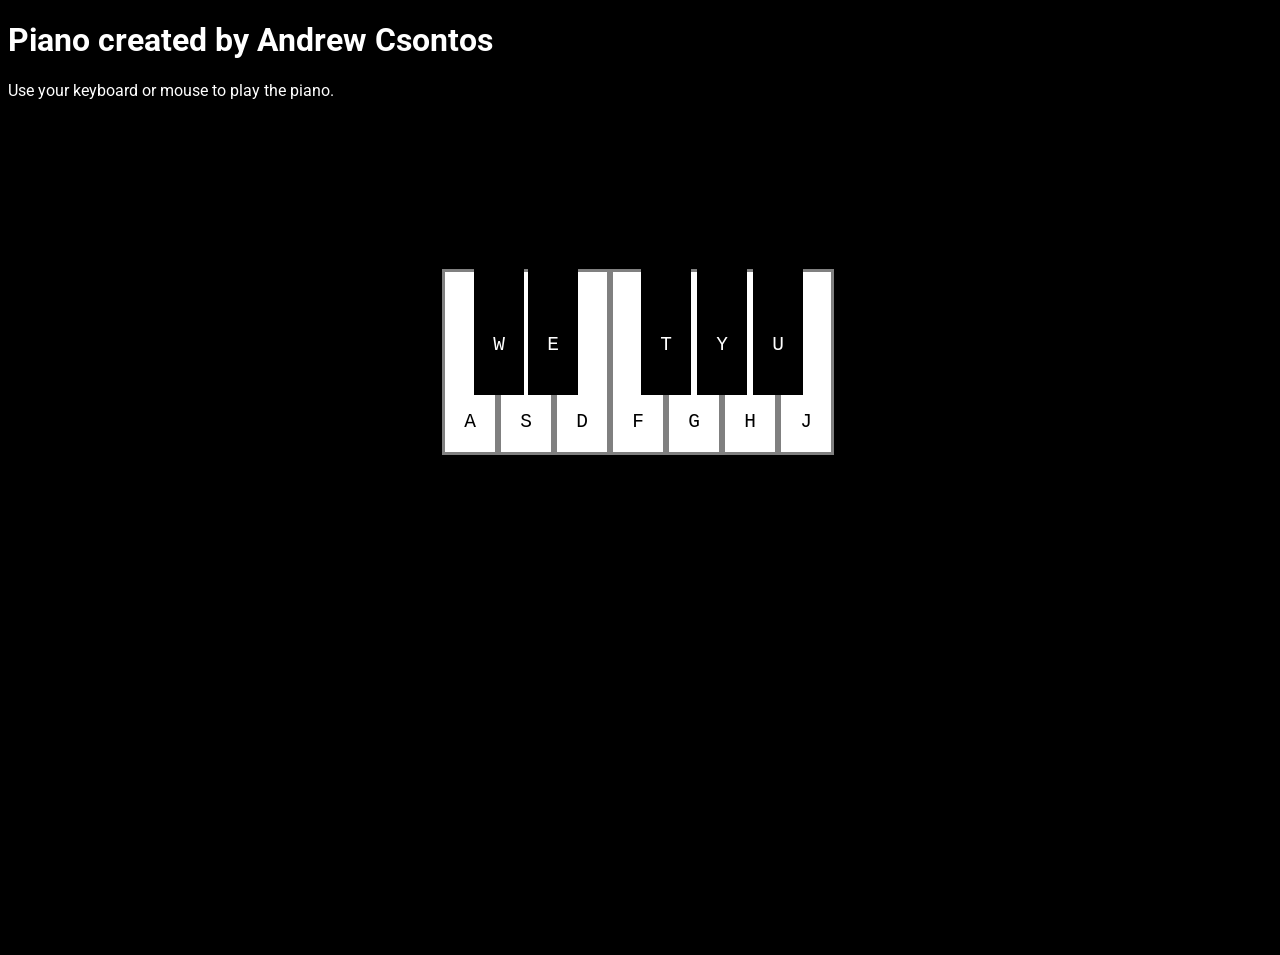
<file: index.html>
<!DOCTYPE html>
<html>
<head>
    <meta charset="utf-8">
    <title>Virtual Piano</title>
    <link rel="stylesheet" href="style.css">
    <link href="https://fonts.googleapis.com/css2?family=Roboto&display=swap" rel="stylesheet">
</head>
<body>
<h1>Piano created by Andrew Csontos</h1>
<p>Use your keyboard or mouse to play the piano.</p>
<div class="container">
    <div class="white-keys">
        <kbd>A</kbd>
        <kbd>S</kbd>
        <kbd>D</kbd>
        <kbd>F</kbd>
        <kbd>G</kbd>
        <kbd>H</kbd>
        <kbd>J</kbd>
    </div>
    <div class="black-keys">
        <kbd id="W">W</kbd>
        <kbd id="E">E</kbd>
        <kbd id="T">T</kbd>
        <kbd id="Y">Y</kbd>
        <kbd id="U">U</kbd>
    </div>
</div>
<script src="playNote.js"></script>
<script src="howler.core.js"></script>
</body>
</html>
</file>
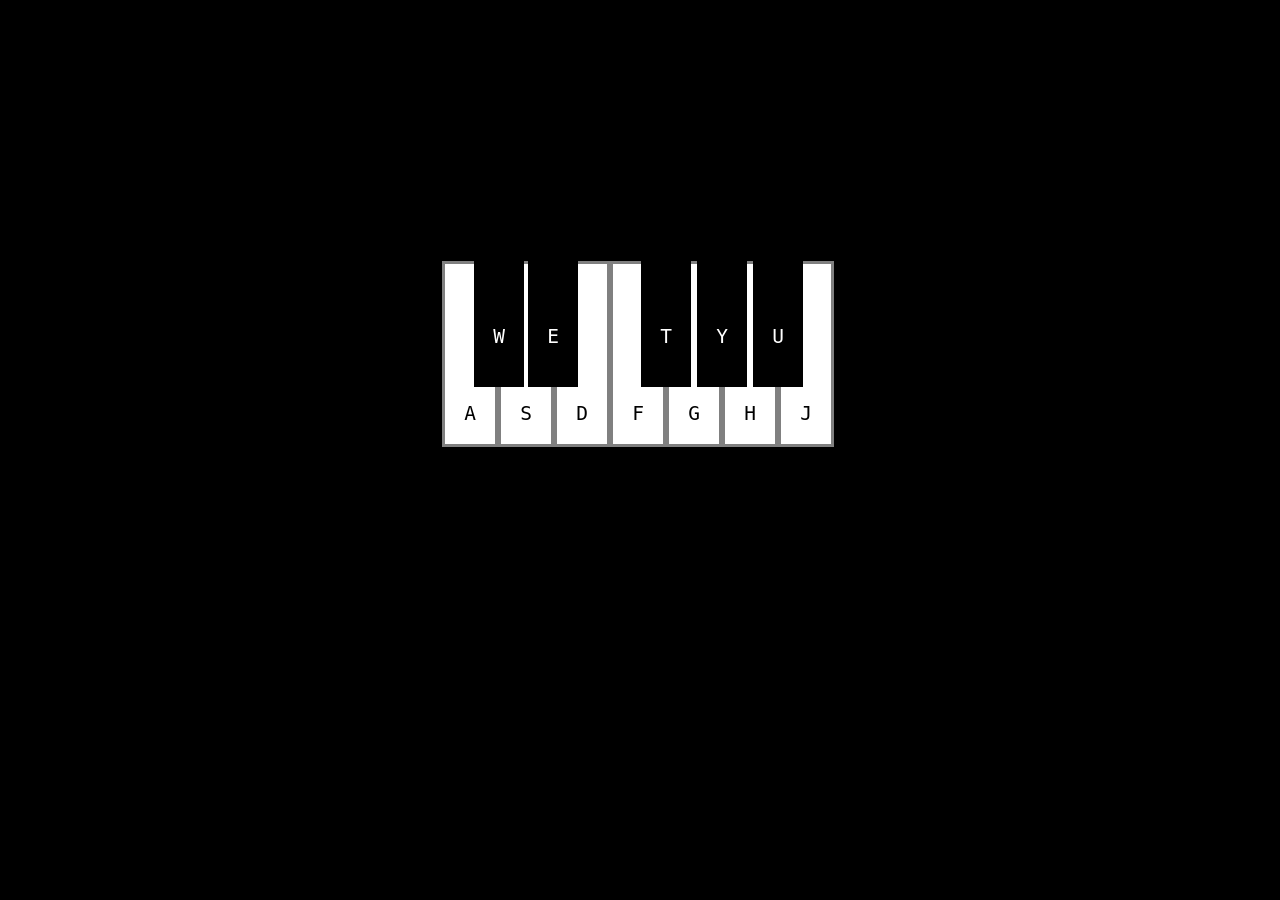
<file: src/index.html>
<!DOCTYPE html>
<html>
<head>
    <meta charset="utf-8">
    <title>Virtual Piano</title>
    <link rel="stylesheet" href="style.css">
</head>
<body>
<script src="main.js"></script>
<div class="container">
    <div class="white-keys">
        <kbd>A</kbd>
        <kbd id="name">S</kbd>
        <kbd>D</kbd>
        <kbd>F</kbd>
        <kbd>G</kbd>
        <kbd>H</kbd>
        <kbd>J</kbd>
    </div>
    <div class="black-keys">
        <kbd id="W">W</kbd>
        <kbd id="E">E</kbd>
        <kbd id="T">T</kbd>
        <kbd id="Y">Y</kbd>
        <kbd id="U">U</kbd>
    </div>
</div>
</body>
</html>
</file>
<file: style.css>
h1, p {
    color: white;
    font-family: 'Roboto', sans-serif;
}

body {
    background-color: black;
    overflow: hidden;
}

kbd, div {
    -webkit-touch-callout: none;
    -webkit-user-select: none;
    -khtml-user-select: none;
    -moz-user-select: none;
    -ms-user-select: none;
    user-select: none;
}

.container {
    position: relative;
    text-align: center;
    padding: 20%;
    top: -100px;
}

.white-keys kbd {

    display: inline-block;
    width: 50px;
    height: 180px;
    background-color: white;
    border: solid 3px gray;
    margin-left: -4px;
    text-align: center;
    font-size: 150%;
    line-height: 300px;
}

.black-keys kbd {
    display: inline-block;
    width: 50px;
    height: 140px;
    background-color: black;
    /*border: solid 3px gray;*/
    margin-left: 4px;
    text-align: center;
    font-size: 150%;
    line-height: 180px;
    color: white;
    position: relative;
    top: -200px;
}

#W {
    left: -27px;
}

#E {
    left: -31px;
}

#T {
    left: 24px;
}

#Y {
    left: 22px;
}

#U {
    left: 20px;
}

kbd:hover {
    background-color: red /*

    animation-name:example;
    animation-duration: 1s;
    */
}
@keyframes example {
    from {
        background-color: red;
    }
    to {
        background-color: yellow;
    }
}
</file>
<file: src/style.css>
body {
    background-color: black;

}

.container {
    text-align: center;
    padding: 20%;
}

.white-keys kbd {

    display: inline-block;
    width: 50px;
    height: 180px;
    background-color: white;
    border: solid 3px gray;
    margin-left: -4px;
    text-align: center;
    font-size: 150%;
    line-height: 300px;
}

.black-keys kbd {
    display: inline-block;
    width: 50px;
    height: 140px;
    background-color: black;
    /*border: solid 3px gray;*/
    margin-left: 4px;
    text-align: center;
    font-size: 150%;
    line-height: 180px;
    color: white;
    position: relative;
    top: -200px;
}

#W {
    left: -27px;
}

#E {
    left: -31px;
}

#T {
    left: 24px;
}

#Y {
    left: 22px;
}

#U {
    left: 20px;
}

kbd:hover {
    background-color: red /*

    animation-name:example;
    animation-duration: 1s;
    */
}

@keyframes example {
    from {
        background-color: red;
    }
    to {
        background-color: yellow;
    }
}
</file>
